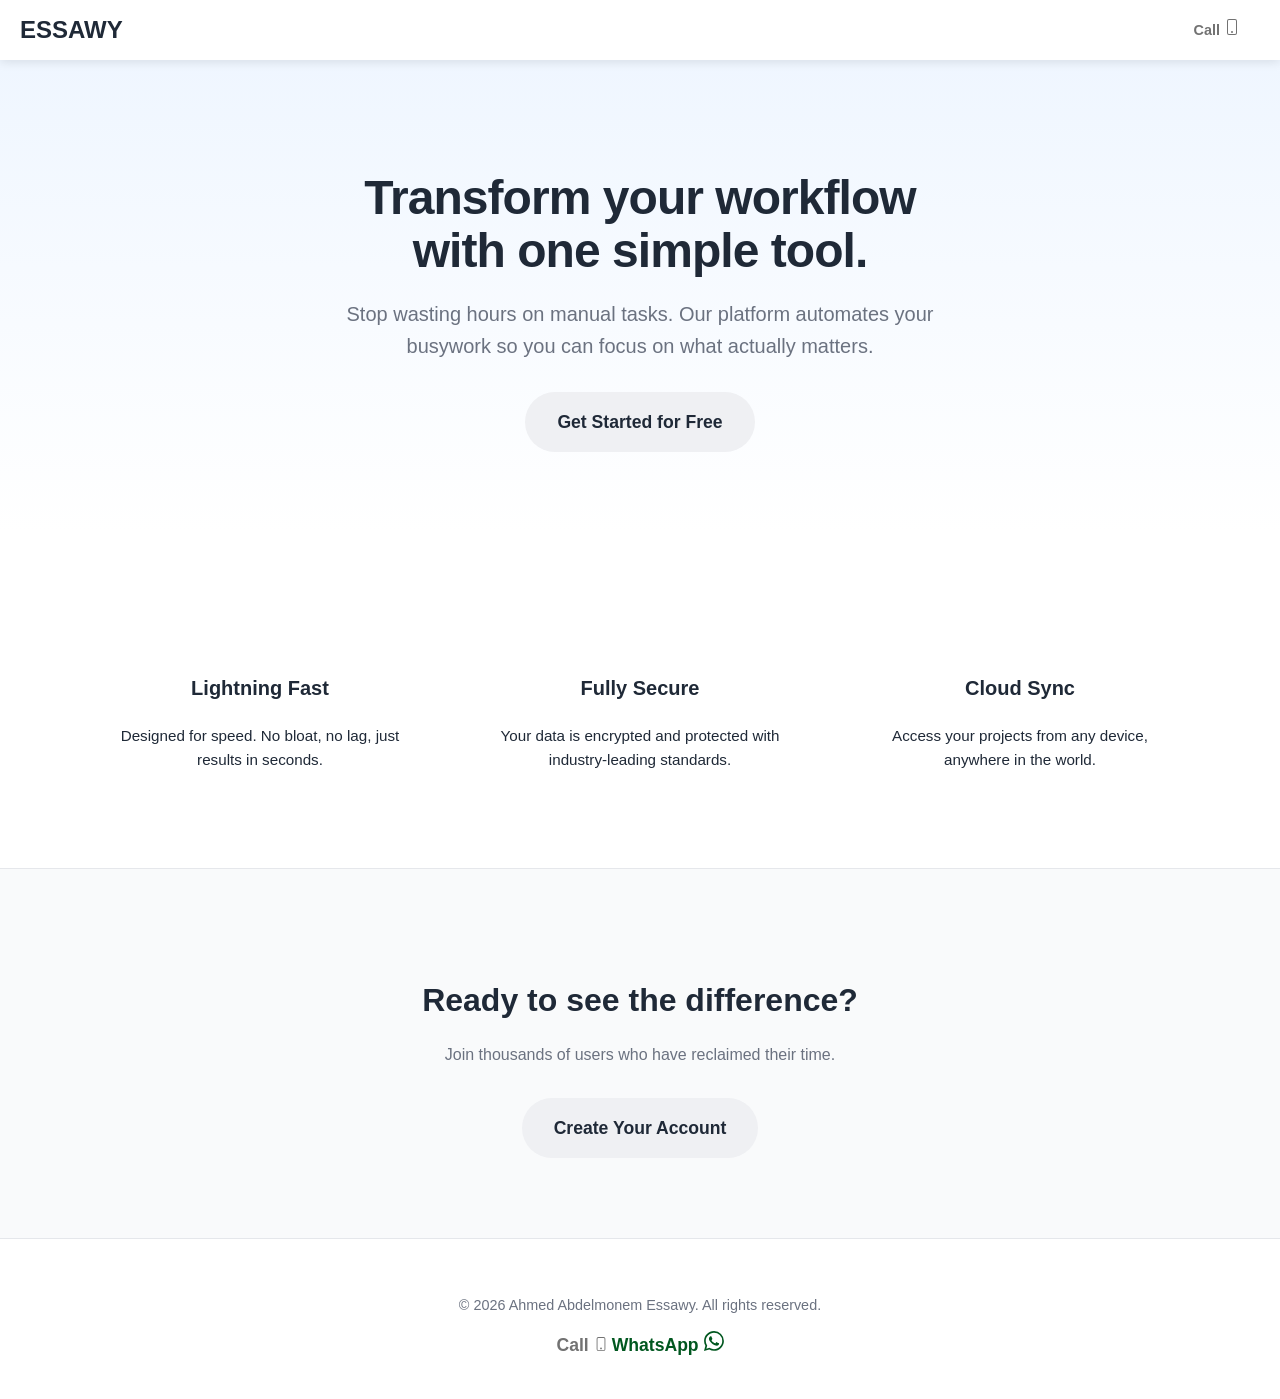
<file: index.html>
<!DOCTYPE html>
<html lang="en">
<head>
<meta charset="UTF-8">
<meta name="viewport" content="width=device-width, initial-scale=1.0">
<meta name="author" content="Ahmed Abdelmonem Essawy">

<title>Landing Page | Take Action</title>
<link rel="stylesheet" href="landing page.css">
</head>
<body>

<nav class="nav-container">
<a href="#" class="logo">ESSAWY</a>
<div>
<a href="tel:+201022732437" class="call btn-nav">
    Call
    <svg xmlns="http://www.w3.org/2000/svg" width="16" height="16" fill="currentColor" class="bi bi-phone" viewBox="0 0 16 16">
        <path d="M11 1a1 1 0 0 1 1 1v12a1 1 0 0 1-1 1H5a1 1 0 0 1-1-1V2a1 1 0 0 1 1-1zM5 0a2 2 0 0 0-2 2v12a2 2 0 0 0 2 2h6a2 2 0 0 0 2-2V2a2 2 0 0 0-2-2z"/>
        <path d="M8 14a1 1 0 1 0 0-2 1 1 0 0 0 0 2"/>
    </svg>
</a>
</div>
</nav>

<header>
<div class="container">
<h1>Transform your workflow <br>with one simple tool.</h1>
<p class="subtitle">Stop wasting hours on manual tasks. Our platform automates your busywork so you can focus on what actually matters.</p>
<!-- Hero CTA -->
<a href="#signup" class="cta-button pulse">Get Started for Free</a>
</div>
</header>

<section class="features container">
<div class="grid">
<div class="feature-card">
<h3>Lightning Fast</h3>
<p>Designed for speed. No bloat, no lag, just results in seconds.</p>
</div>
<div class="feature-card">
<h3>Fully Secure</h3>
<p>Your data is encrypted and protected with industry-leading standards.</p>
</div>
<div class="feature-card">
<h3>Cloud Sync</h3>
<p>Access your projects from any device, anywhere in the world.</p>
</div>
</div>
</section>

<!-- Final CTA Section -->
<section class="final-cta">
<div class="container">
<h2>Ready to see the difference?</h2>
<p>Join thousands of users who have reclaimed their time.</p>
<a href="#signup" class="cta-button pulse">Create Your Account</a>
</div>
</section>

<footer>
<div class="container">
<p>© 2026 Ahmed Abdelmonem Essawy. All rights reserved.</p>

<a href="tel:+201022732437" class="whatsapp-link call">
        Call
        <svg xmlns="http://www.w3.org/2000/svg" width="14" height="14" fill="currentColor" class="bi bi-phone" viewBox="0 0 16 16">
            <path d="M11 1a1 1 0 0 1 1 1v12a1 1 0 0 1-1 1H5a1 1 0 0 1-1-1V2a1 1 0 0 1 1-1zM5 0a2 2 0 0 0-2 2v12a2 2 0 0 0 2 2h6a2 2 0 0 0 2-2V2a2 2 0 0 0-2-2z"/>
            <path d="M8 14a1 1 0 1 0 0-2 1 1 0 0 0 0 2"/>
        </svg>
    </a>
<a href="https://wa.me/+201022732437" target="_blank" class="whatsapp-link">
    WhatsApp
    <svg xmlns="http://www.w3.org/2000/svg" width="20" height="20" fill="currentColor" class="bi bi-whatsapp" viewBox="0 0 16 16">
  <path d="M13.601 2.326A7.85 7.85 0 0 0 7.994 0C3.627 0 .068 3.558.064 7.926c0 1.399.366 2.76 1.057 3.965L0 16l4.204-1.102a7.9 7.9 0 0 0 3.79.965h.004c4.368 0 7.926-3.558 7.93-7.93A7.9 7.9 0 0 0 13.6 2.326zM7.994 14.521a6.6 6.6 0 0 1-3.356-.92l-.24-.144-2.494.654.666-2.433-.156-.251a6.56 6.56 0 0 1-1.007-3.505c0-3.626 2.957-6.584 6.591-6.584a6.56 6.56 0 0 1 4.66 1.931 6.56 6.56 0 0 1 1.928 4.66c-.004 3.639-2.961 6.592-6.592 6.592m3.615-4.934c-.197-.099-1.17-.578-1.353-.646-.182-.065-.315-.099-.445.099-.133.197-.513.646-.627.775-.114.133-.232.148-.43.05-.197-.1-.836-.308-1.592-.985-.59-.525-.985-1.175-1.103-1.372-.114-.198-.011-.304.088-.403.087-.088.197-.232.296-.346.1-.114.133-.198.198-.33.065-.134.034-.248-.015-.347-.05-.099-.445-1.076-.612-1.47-.16-.389-.323-.335-.445-.34-.114-.007-.247-.007-.38-.007a.73.73 0 0 0-.529.247c-.182.198-.691.677-.691 1.654s.71 1.916.81 2.049c.098.133 1.394 2.132 3.383 2.992.47.205.84.326 1.129.418.475.152.904.129 1.246.08.38-.058 1.171-.48 1.338-.943.164-.464.164-.86.114-.943-.049-.084-.182-.133-.38-.232"/>
</svg>
</a>   
</div>
</footer>

</body>
</html>
</file>
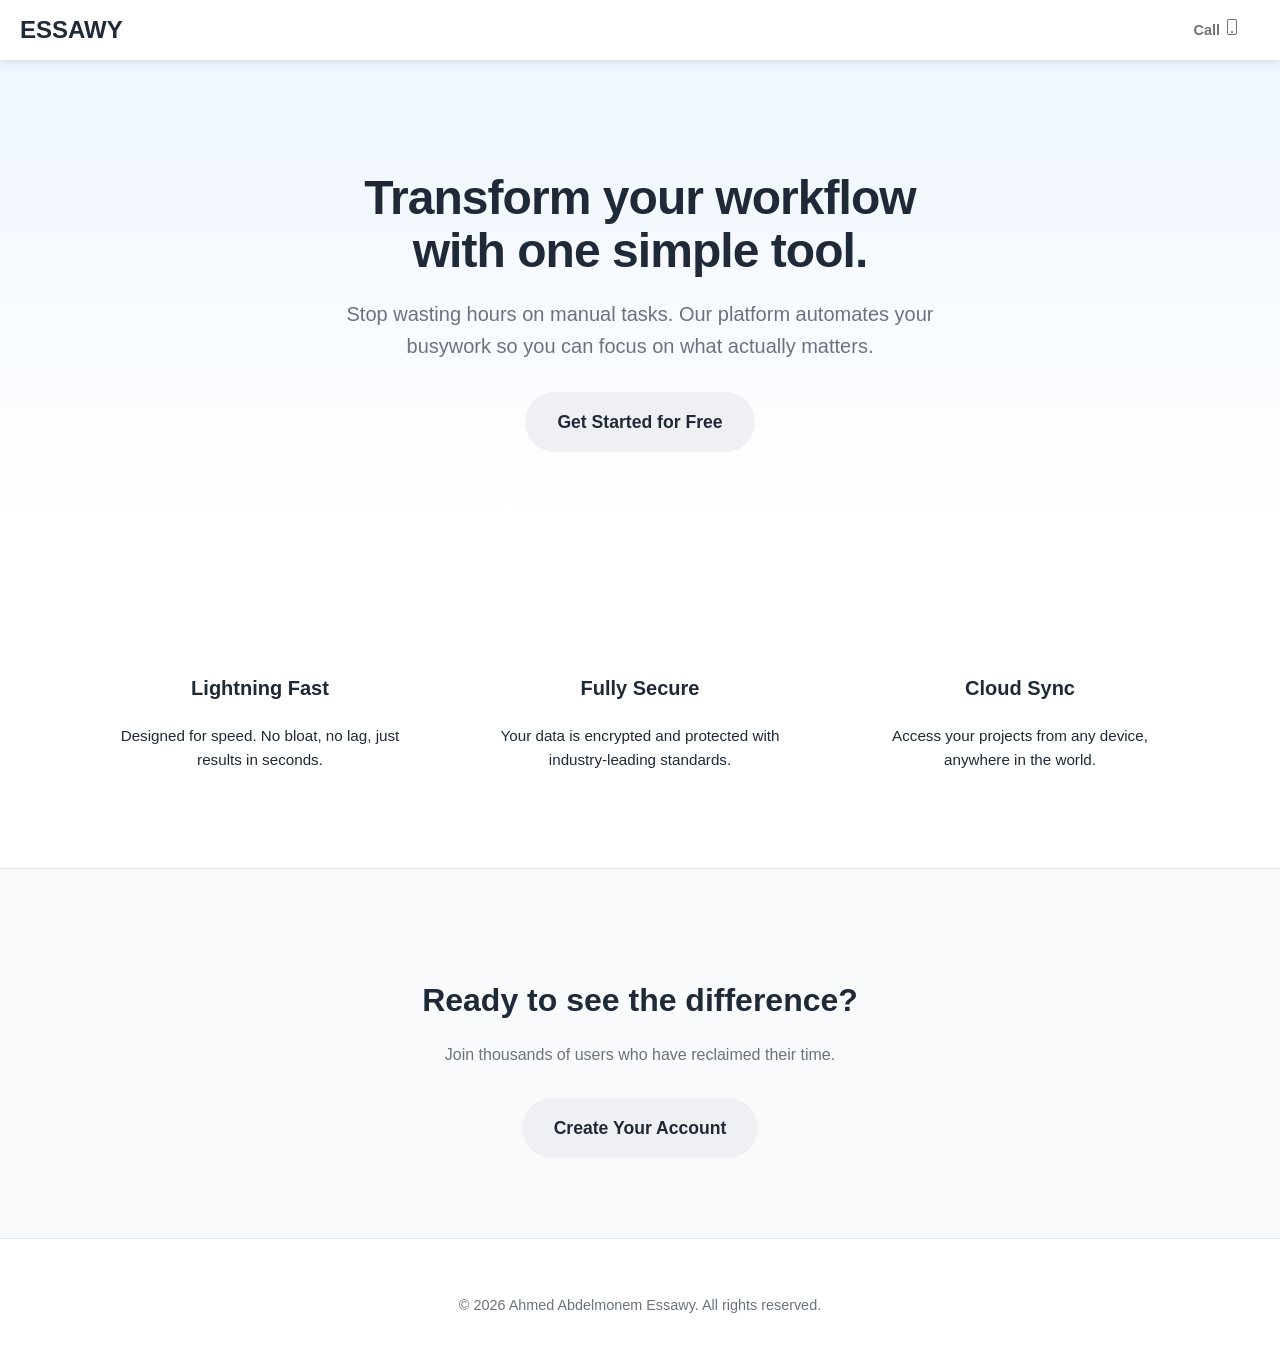
<file: landing page .html>
<!DOCTYPE html>
<html lang="en">
<head>
<meta charset="UTF-8">
<meta name="viewport" content="width=device-width, initial-scale=1.0">
<meta name="author" content="Ahmed Abdelmonem Essawy">

<title>Landing Page | Take Action</title>
<link rel="stylesheet" href="landing page.css">
</head>
<body>

<nav class="nav-container">
<a href="#" class="logo">ESSAWY</a>
<div>
<a href="tel:+12025551234" class="call btn-nav">
    Call
    <svg xmlns="http://www.w3.org/2000/svg" width="16" height="16" fill="currentColor" class="bi bi-phone" viewBox="0 0 16 16">
        <path d="M11 1a1 1 0 0 1 1 1v12a1 1 0 0 1-1 1H5a1 1 0 0 1-1-1V2a1 1 0 0 1 1-1zM5 0a2 2 0 0 0-2 2v12a2 2 0 0 0 2 2h6a2 2 0 0 0 2-2V2a2 2 0 0 0-2-2z"/>
        <path d="M8 14a1 1 0 1 0 0-2 1 1 0 0 0 0 2"/>
    </svg>
</a>
</div>
</nav>

<header>
<div class="container">
<h1>Transform your workflow <br>with one simple tool.</h1>
<p class="subtitle">Stop wasting hours on manual tasks. Our platform automates your busywork so you can focus on what actually matters.</p>
<!-- Hero CTA -->
<a href="#signup" class="cta-button pulse">Get Started for Free</a>
</div>
</header>

<section class="features container">
<div class="grid">
<div class="feature-card">
<h3>Lightning Fast</h3>
<p>Designed for speed. No bloat, no lag, just results in seconds.</p>
</div>
<div class="feature-card">
<h3>Fully Secure</h3>
<p>Your data is encrypted and protected with industry-leading standards.</p>
</div>
<div class="feature-card">
<h3>Cloud Sync</h3>
<p>Access your projects from any device, anywhere in the world.</p>
</div>
</div>
</section>

<!-- Final CTA Section -->
<section class="final-cta">
<div class="container">
<h2>Ready to see the difference?</h2>
<p>Join thousands of users who have reclaimed their time.</p>
<a href="#signup" class="cta-button pulse">Create Your Account</a>
</div>
</section>

<footer>
<div class="container">
<p>© 2026 Ahmed Abdelmonem Essawy. All rights reserved.</p>
</div>
</footer>

</body>
</html>
</file>
<file: landing page.css>
/* Base Styles */
:root {
--primary-color: #eff0f3; 
--dark-text: #1f2937;
--light-text: #6b7280;
--bg-light: #f9fafb;
}

body {
font-family: -apple-system, BlinkMacSystemFont, "Segoe UI", Roboto, Helvetica, Arial, sans-serif;
margin: 0;
padding: 0;
line-height: 1.6;
color: var(--dark-text);
background-color: #fff;
}

.container {
max-width: 1100px;
margin: 0 auto;
padding: 0 20px;
}
.nav-container {
max-width: 100%;
height: 60px;
margin: 0 auto;
padding: 0 20px;
}

/* Navigation */
nav {
display: flex;
justify-content: space-between;
align-items: center;
padding: 20px 0;
position: sticky;
top: 0;
z-index: 1000;
box-shadow: 0 2px 10px rgba(0,0,0,0.1);
}


.logo {
font-size: 1.5rem;
font-weight: 800;
color: var(--dark-text);
text-decoration: none;
}

.call {
font-size: 1rem;
font-weight: 800;
color: var(--dark-text);
text-decoration: none;
}

/* Hero Section */
header {
padding: 80px 0;
text-align: center;
background: linear-gradient(to bottom, #eff6ff, #ffffff);
}

h1 {
font-size: 3rem;
line-height: 1.1;
margin-bottom: 20px;
letter-spacing: -0.02em;
}

.subtitle {
font-size: 1.25rem;
color: var(--light-text);
max-width: 600px;
margin: 0 auto 30px;
}

/* Buttons */
.cta-button {
display: inline-block;
background-color: var(--primary-color);
color: var(--dark-text);
padding: 16px 32px;
text-decoration: none;
border-radius: 50px;
font-size: 1.1rem;
font-weight: bold;
transition: all 0.3s ease;
border: none;
cursor: pointer;
}

.cta-button:hover {
background: linear-gradient(to top, #4b7167, #8fd3df);
color: #fff;
box-shadow: 0 5px 15px rgba(0,0,0,0.2);
transform: translateY(-2px);
}

.btn-nav {
padding: 10px 20px;
font-size: 0.9rem;
}


.whatsapp-link {
display: inline-block;
color: #00571f;
text-decoration: none;
font-size: 1.1rem;
font-weight: bold;
transition: all 0.3s ease;
cursor: pointer;
}
.whatsapp-link:hover {
    color: #00f85f;
    text-shadow: 0 0 5px rgba(0, 255, 89, 0.745);
    margin-left: 1%;
}       

.call {
    color: #727272;
    
}
.call:hover {
    color: #286fad;
    text-shadow: 0 0 5px rgba(0, 255, 89, 0.745);
    
}

.pulse {
animation: pulse-shadow 2s infinite;
}

@keyframes pulse-shadow {
0% { box-shadow: 0 0 0 0px rgba(0, 86, 179, 0.5); }
70% { box-shadow: 0 0 0 15px rgba(0, 86, 179, 0); }
100% { box-shadow: 0 0 0 0px rgba(0, 86, 179, 0); }
}

/* Features Section */
.features {
padding: 60px 0;
}

.grid {
display: grid;
grid-template-columns: repeat(auto-fit, minmax(250px, 1fr));
gap: 40px;
margin-top: 40px;
}

.feature-card {
text-align: center;
padding: 20px;
}

/* Final Call to Action Section */
.final-cta {
background-color: var(--bg-light);
padding: 80px 0;
text-align: center;
border-top: 1px solid #e5e7eb;
}

.final-cta h2 {
font-size: 2rem;
margin-bottom: 15px;
}

.final-cta p {
margin-bottom: 30px;
color: var(--light-text);
}

/* Footer */
footer {
padding: 40px 0;
border-top: 1px solid #e5e7eb;
text-align: center;
color: var(--light-text);
font-size: 0.9rem;
}

@media (max-width: 768px) {
h1 { font-size: 2.2rem; }
header { padding: 50px 0; }
}
.feature-card h3 { font-size: 1.25rem; }
.feature-card p { font-size: 0.95rem; }
</file>
